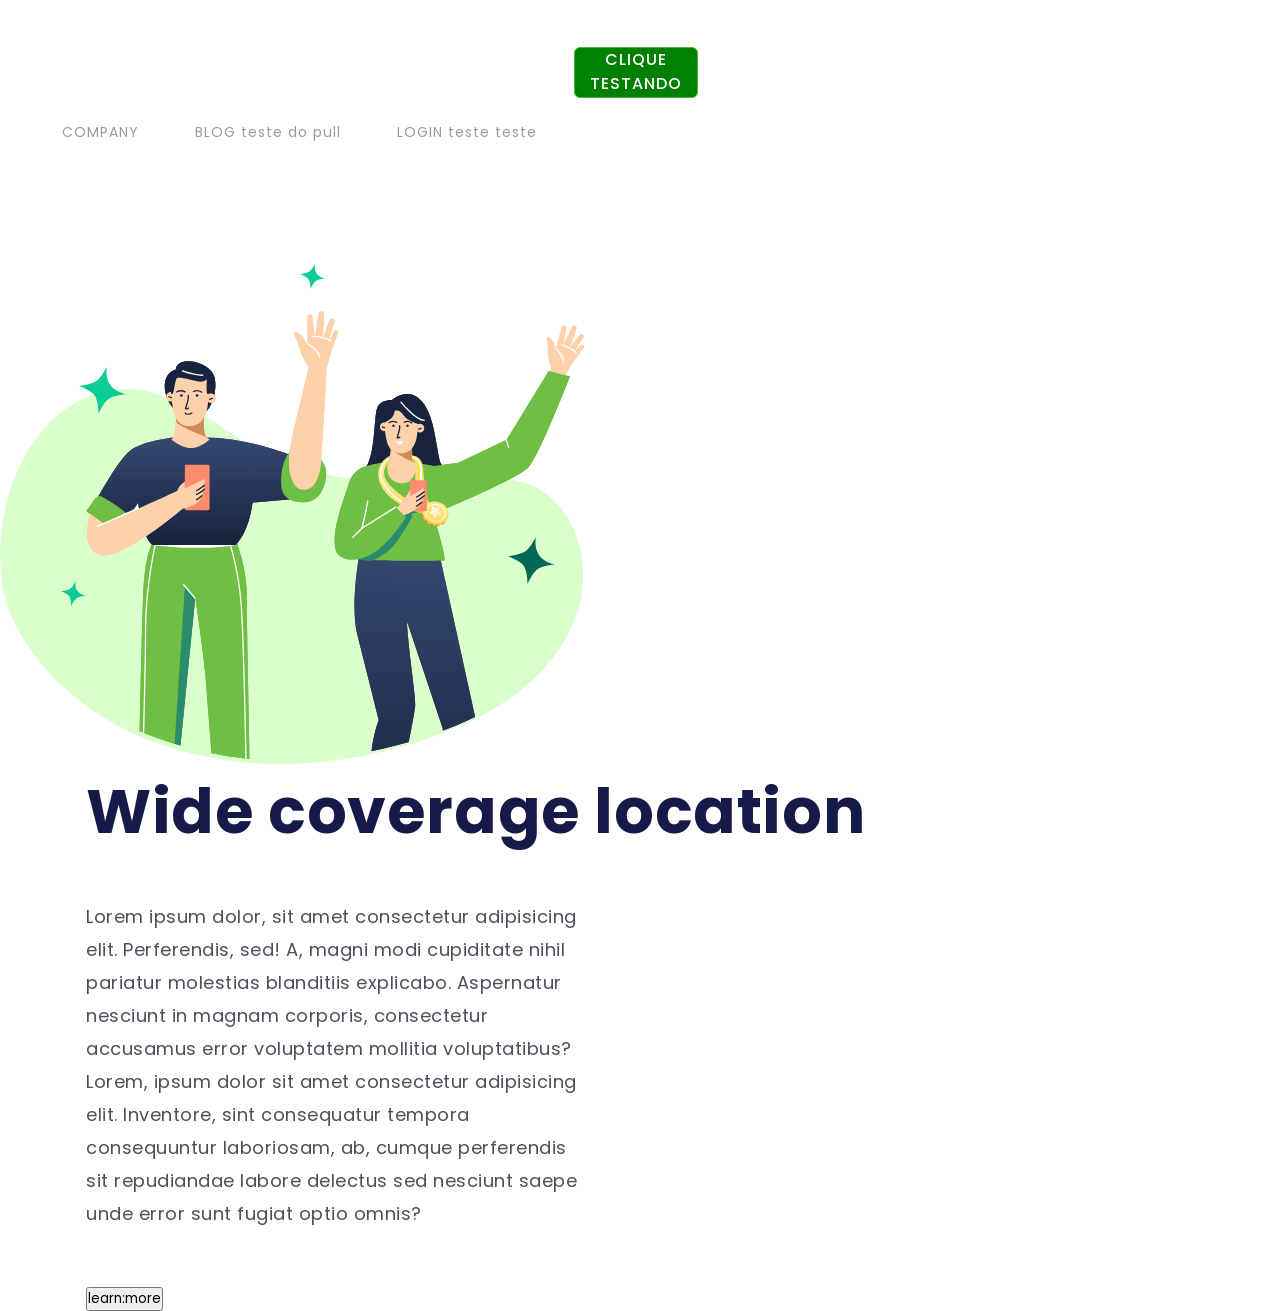
<file: desafio1.html>
<!DOCTYPE html>
<html lang="pt-br">
<head>
    <meta charset="UTF-8">
    <meta name="viewport" content="width=device-width, initial-scale=1.0">
<link href="./desafio1.css" rel="stylesheet">
<link href="https://fonts.googleapis.com/css2?family=Poppins:wght@300;400;500;700&display=swap" rel="stylesheet">
    <title>DESAFIO1</title>
</head>
<body>
    <header>
        
<a class="link-header">COMPANY</a>
<a class="link-header">BLOG teste do pull</a>
<a class="link-header">LOGIN teste teste </a>
<button class="button-header"> CLIQUE TESTANDO POR LINHA DE COMANDO</button>
</header>
<main>
<img src="./(Positive) Congratulation You get 40 point for your ride@2x.svg" alt="IMAGEM-LOGO-PRINCIPAL" class="LOGO-PRINCIPAL">
</main>
<section>
<h1>Wide coverage location</h1>

<p>Lorem ipsum dolor, sit amet consectetur adipisicing elit. Perferendis, sed! A, magni modi cupiditate nihil pariatur molestias blanditiis explicabo. Aspernatur nesciunt in magnam corporis, consectetur accusamus error voluptatem mollitia voluptatibus?Lorem, ipsum dolor sit amet consectetur adipisicing elit. Inventore, sint consequatur tempora consequuntur laboriosam, ab, cumque perferendis sit repudiandae labore delectus sed nesciunt saepe unde error sunt fugiat optio omnis?</p>

<button class="link-headerr">learn:more </button>

</section>

</body>
</html>
</file>
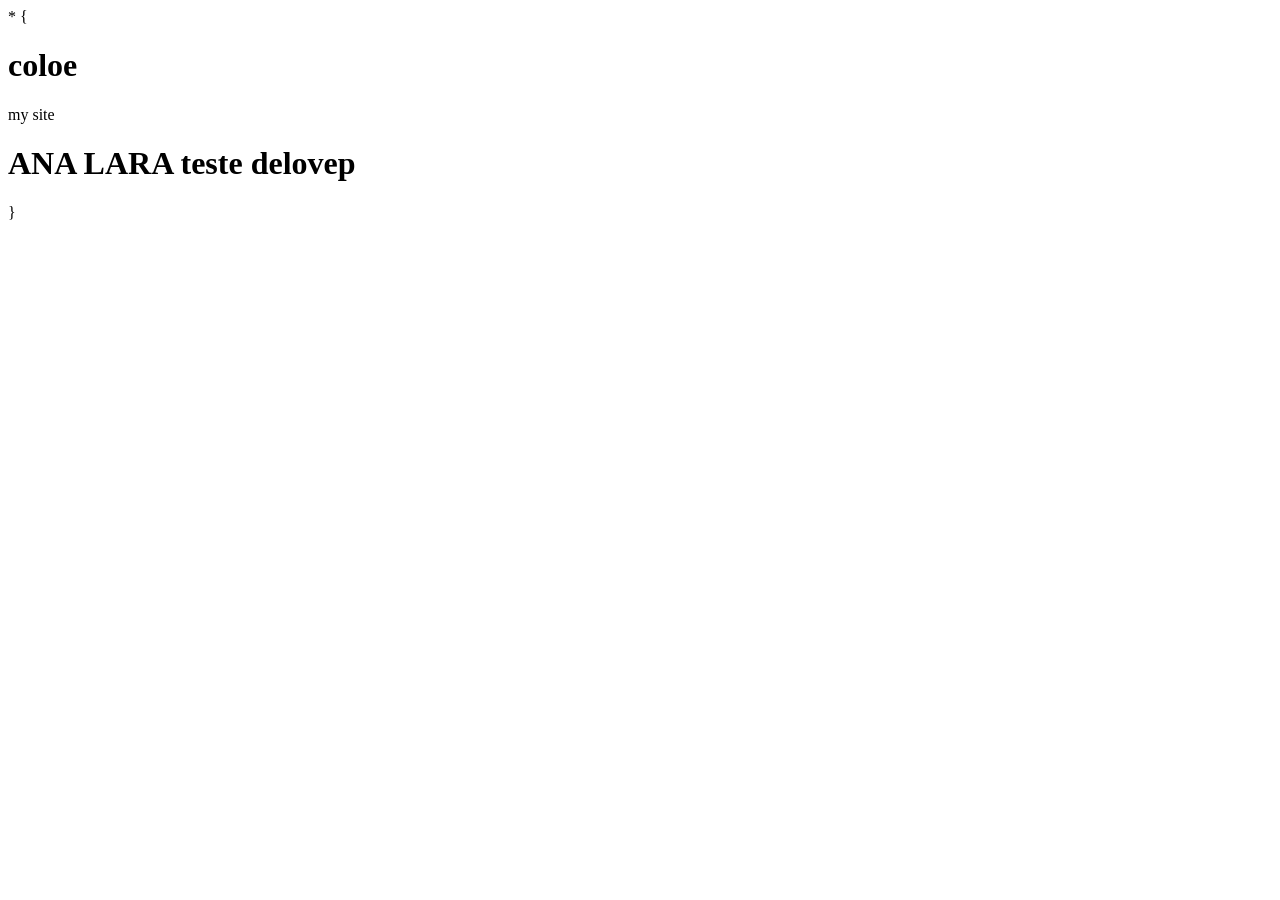
<file: mysite.html>
<!DOCTYPE html
<html lang ''pt-br''>
    <head>
        * {
<h1> coloe</h1>
        
        <litle> my site </litle>
    </head>

    <body>
        <h1> ANA LARA teste delovep     </h1>
    </body>
  
    </html>
}
</file>
<file: desafio1.css>
* {
    margin: 0;
    padding: 0;
    box-sizing: border-box;
    font-family: poppins, Arial, Helvetica, sans-serif;
}

header {
    margin: 35px 0px 120px 35px;
}

header a {
    text-decoration: none;
    color: #17233D;
    font-weight: 400;
    margin: 0px 20px;
}

header button {
    width: 124px;
    height: 51px;
    top: 32px;
    left: 420px;
    color: white;
    background-color: #6FBF44;
    border: none;
    border-radius: 10px;
    cursor: pointer;
}

section  {
    display: flex;
    flex-direction: row;
    justify-content: space-around;
}

section aside {
    display: flex;
    flex-direction: column;
    justify-content: space-around;
}

section aside h1 {
    width: 582px;
    font-size: 62px;
    font-weight: 800;
    color: #161A49;
}

section aside p {
    color: #4B505A;
    width: 493px;
}

section aside a {
    text-decoration: none;
    color: #6FBF44;
}



JO
Jorge Oliveira Dos Santos há 4 meses

* {
   
    margin: 0;
    padding: 0;
    box-sizing: border-box;
    font-family: "Montserrat", sans-serif;
}

header {
    margin-top: 47px;
    margin-left: 42px;
}

.link-header {
    
    font-weight: 400px;
    line-height: 21px;
    font-size: 14px;
    letter-spacing: 1px;
    text-align: center;
    color: #989d98;
    margin-right: 32px;

   }

   .button-header {
    background: #008000;
    border: 1px solid #4cb538;
    border-radius: 6px;
    width: 124px;
    height: 51px;
    cursor: pointer;
    font-size: 16px;
    font-weight: 500;
    line-height: 24px;
    letter-spacing: 1px;
    color: #FFFFFF;
 }

 .logo-image {
    margin: 163px 0 0 123px;  
}

section {
    display: inline-block;
    margin-left: 86px;

}

h1 {
    font-weight: 700;
    font-size: 62px;
    line-height: 82px;
    letter-spacing: 0.596154px;
    color: #161A49;
}

h2 {
    font-weight: 700;
    font-size: 62px;
    line-height: 82px;
    letter-spacing: 0.596154px;
    color: #161A49;
}

p {
    margin-top: 47px ;
    margin-bottom: 55px;
    width: 493px;
  font-weight: 400;
  font-size: 18px;
  line-height: 33px;
  letter-spacing: 0.5px;
  color: #4b505a;
}

.button-main {
    font-size: 18px;
    font-weight: 500;
    line-height: 27px;
    letter-spacing: 1px;
    color:#6FBF44;
    cursor: pointer;
    background: transparent;
cursor: pointer;
    
}






JO
Jorge Oliveira Dos Santos há 4 meses

* {
   
    margin: 0;
    padding: 0;
    box-sizing: border-box;
    font-family: "Montserrat", sans-serif;
}

header {
    margin-top: 47px;
    margin-left: 42px;
}

.link-header {
    
    font-weight: 400px;
    line-height: 21px;
    font-size: 14px;
    letter-spacing: 1px;
    text-align: center;
    color: #989d98;
    margin-right: 32px;

   }

   .button-header {
    background: #008000;
    border: 1px solid #4cb538;
    border-radius: 6px;
    width: 124px;
    height: 51px;
    cursor: pointer;
    font-size: 16px;
    font-weight: 500;
    line-height: 24px;
    letter-spacing: 1px;
    color: #FFFFFF;
 }

 .logo-image {
    margin: 163px 0 0 123px;  
}

section {
    display: inline-block;
    margin-left: 86px;

}

h1 {
    font-weight: 700;
    font-size: 62px;
    line-height: 82px;
    letter-spacing: 0.596154px;
    color: #161A49;
}

h2 {
    font-weight: 700;
    font-size: 62px;
    line-height: 82px;
    letter-spacing: 0.596154px;
    color: #161A49;
}

p {
    margin-top: 47px ;
    margin-bottom: 55px;
    width: 493px;
  font-weight: 400;
  font-size: 18px;
  line-height: 33px;
  letter-spacing: 0.5px;
  color: #4b505a;
}

.button-main {
    font-size: 18px;
    font-weight: 500;
    line-height: 27px;
    letter-spacing: 1px;
    color:#6FBF44;
    cursor: pointer;
    background: transparent;
cursor: pointer;
    
}
</file>
